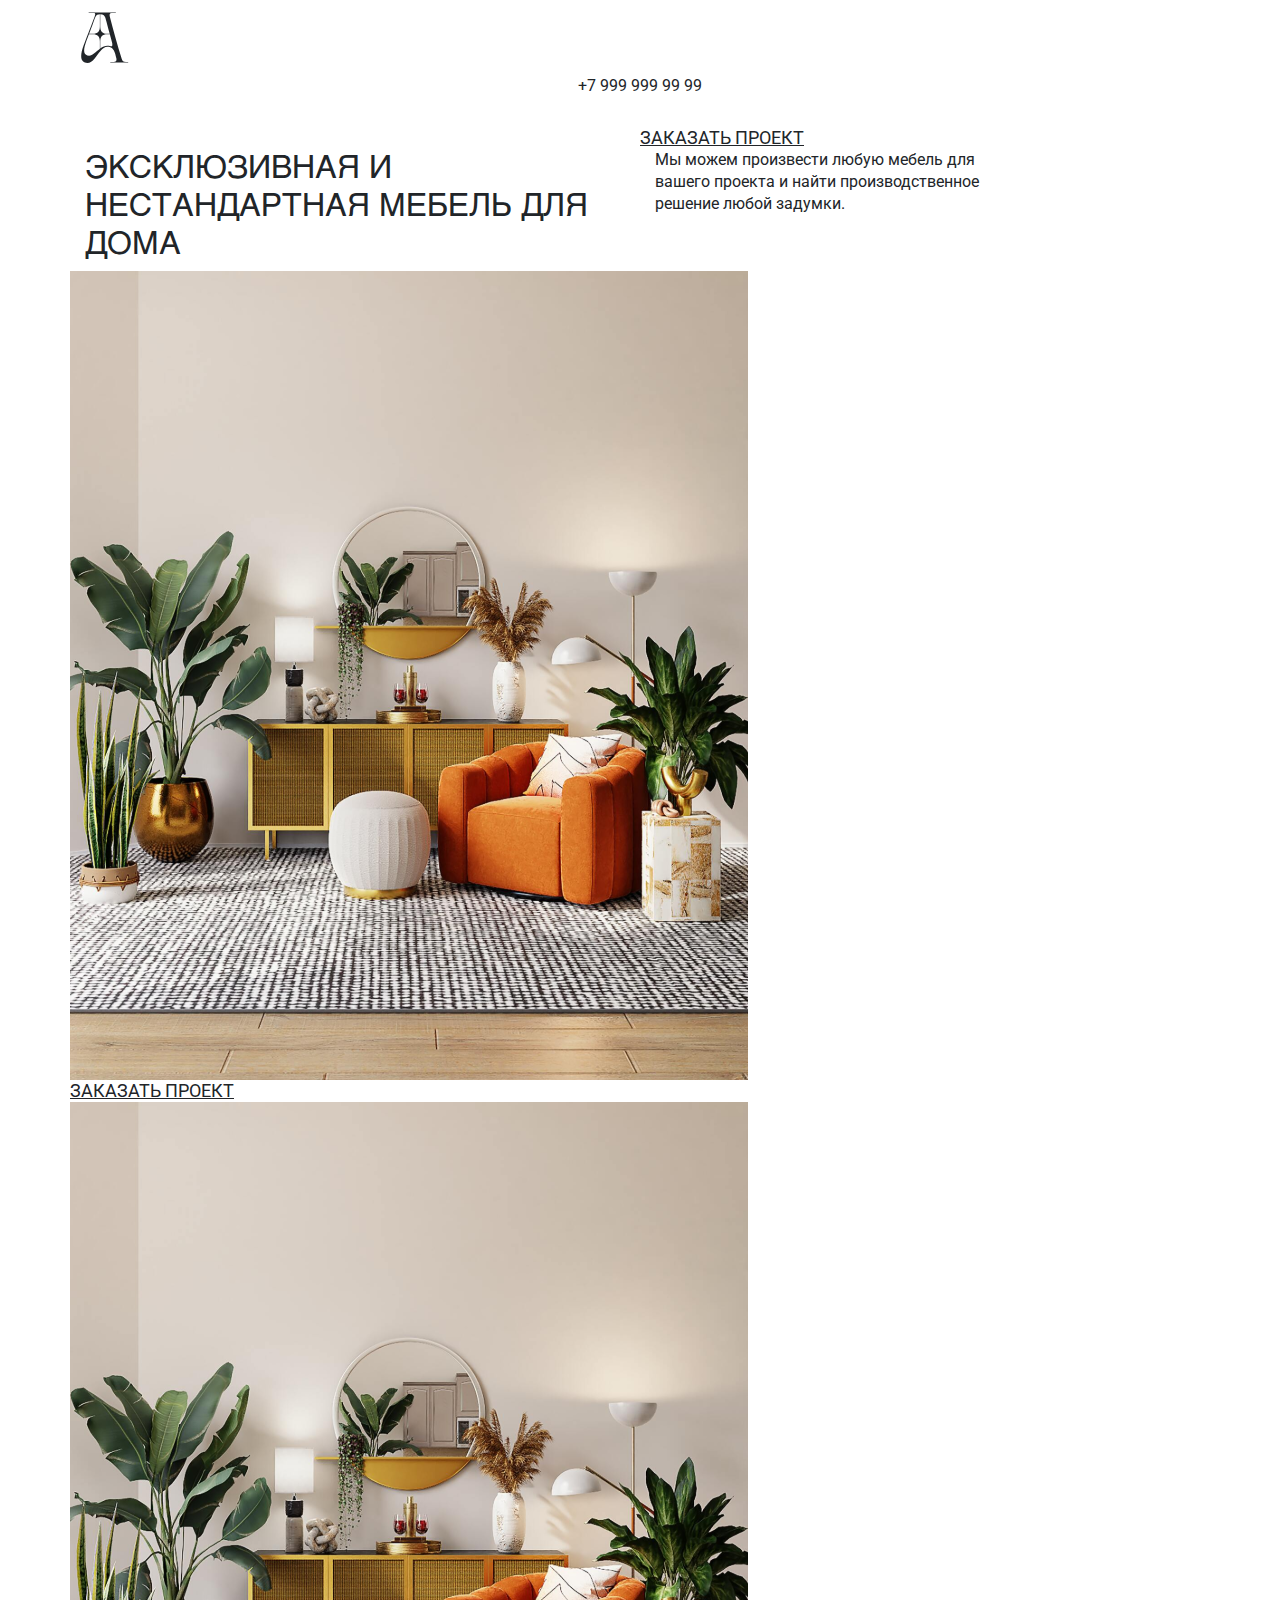
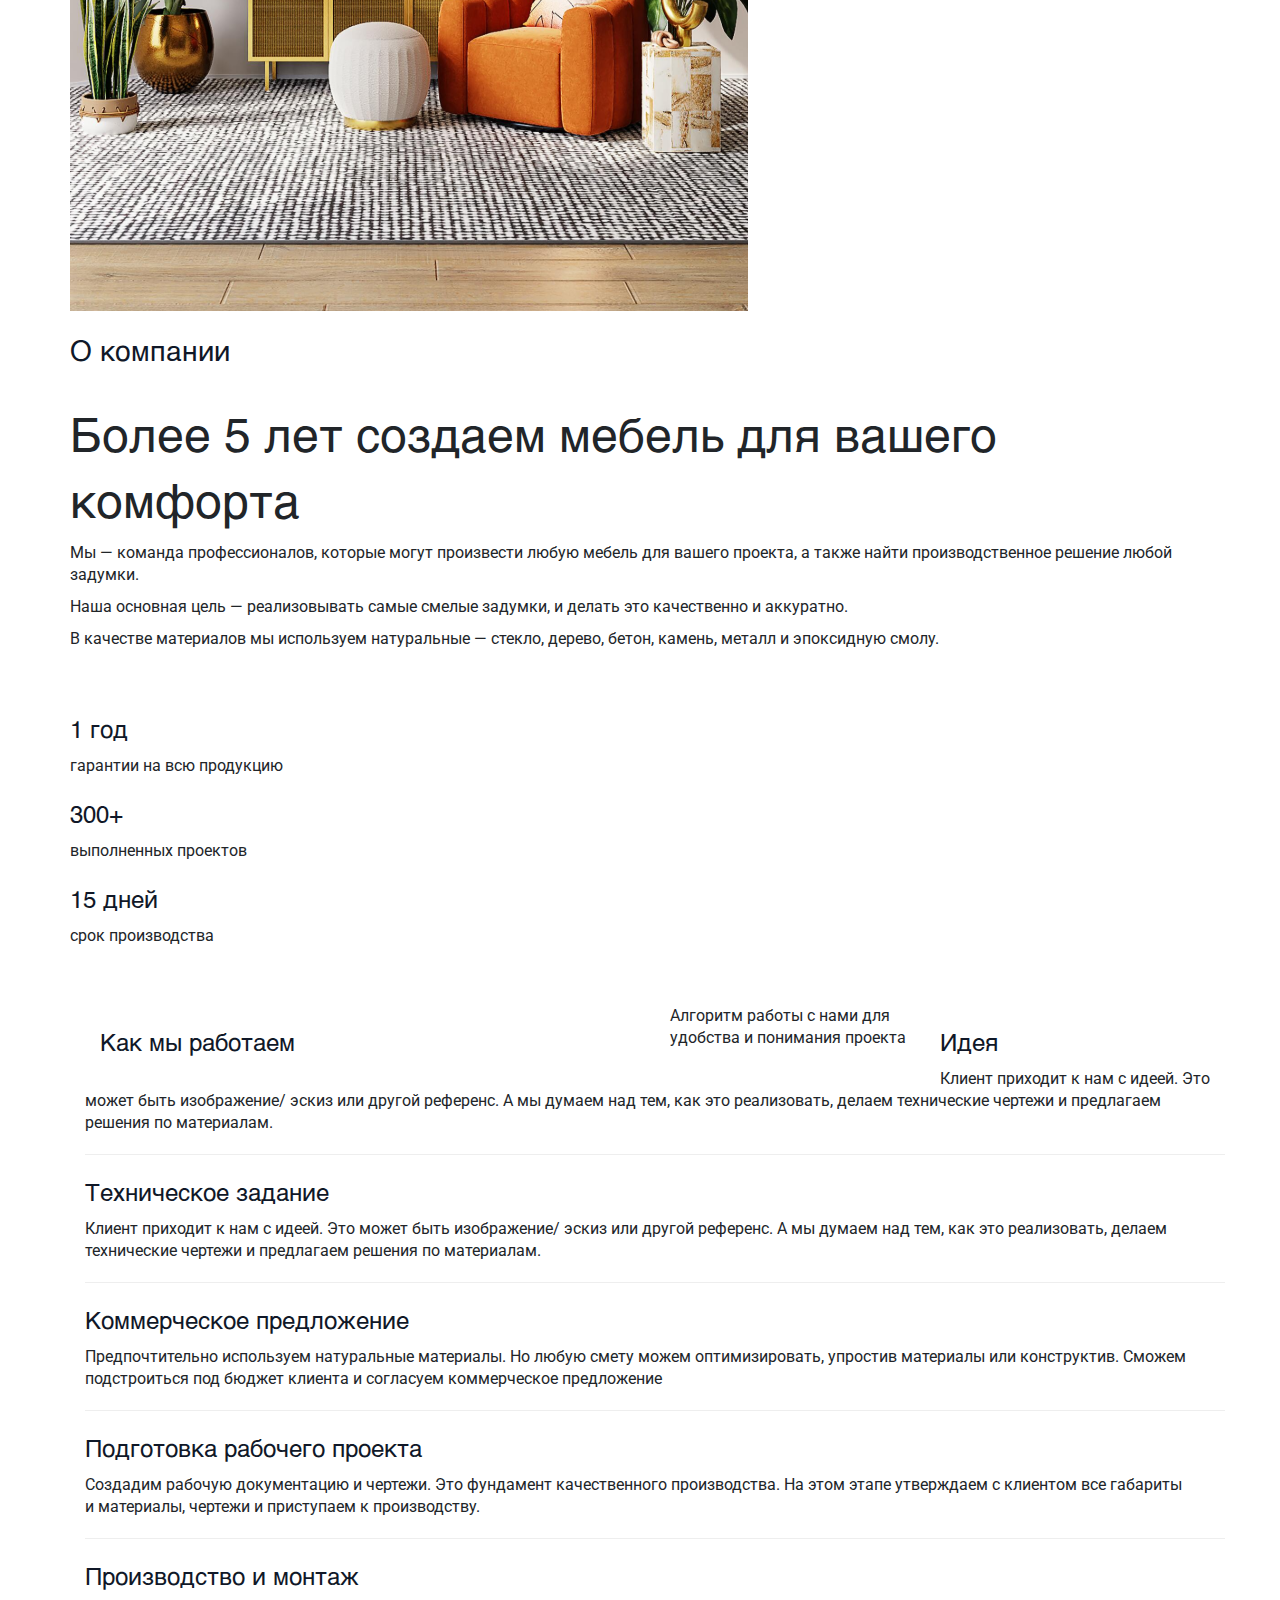
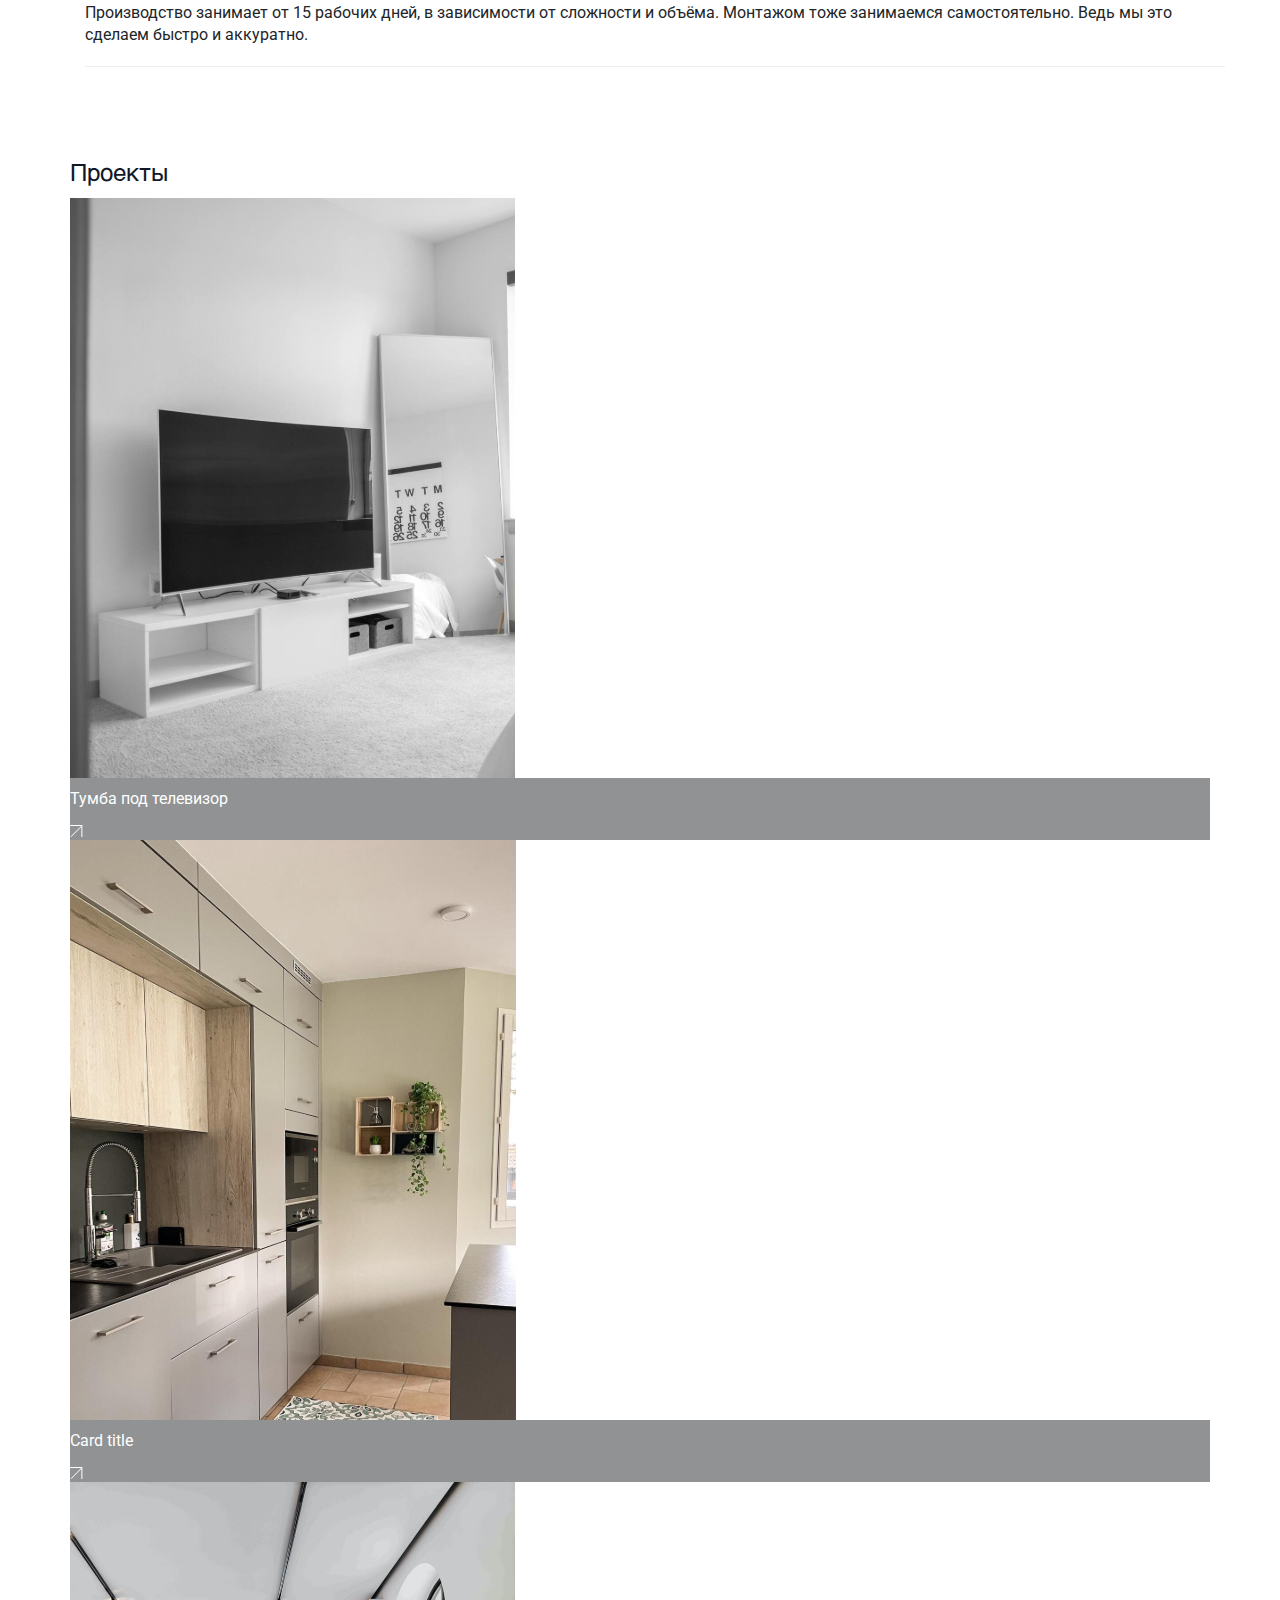
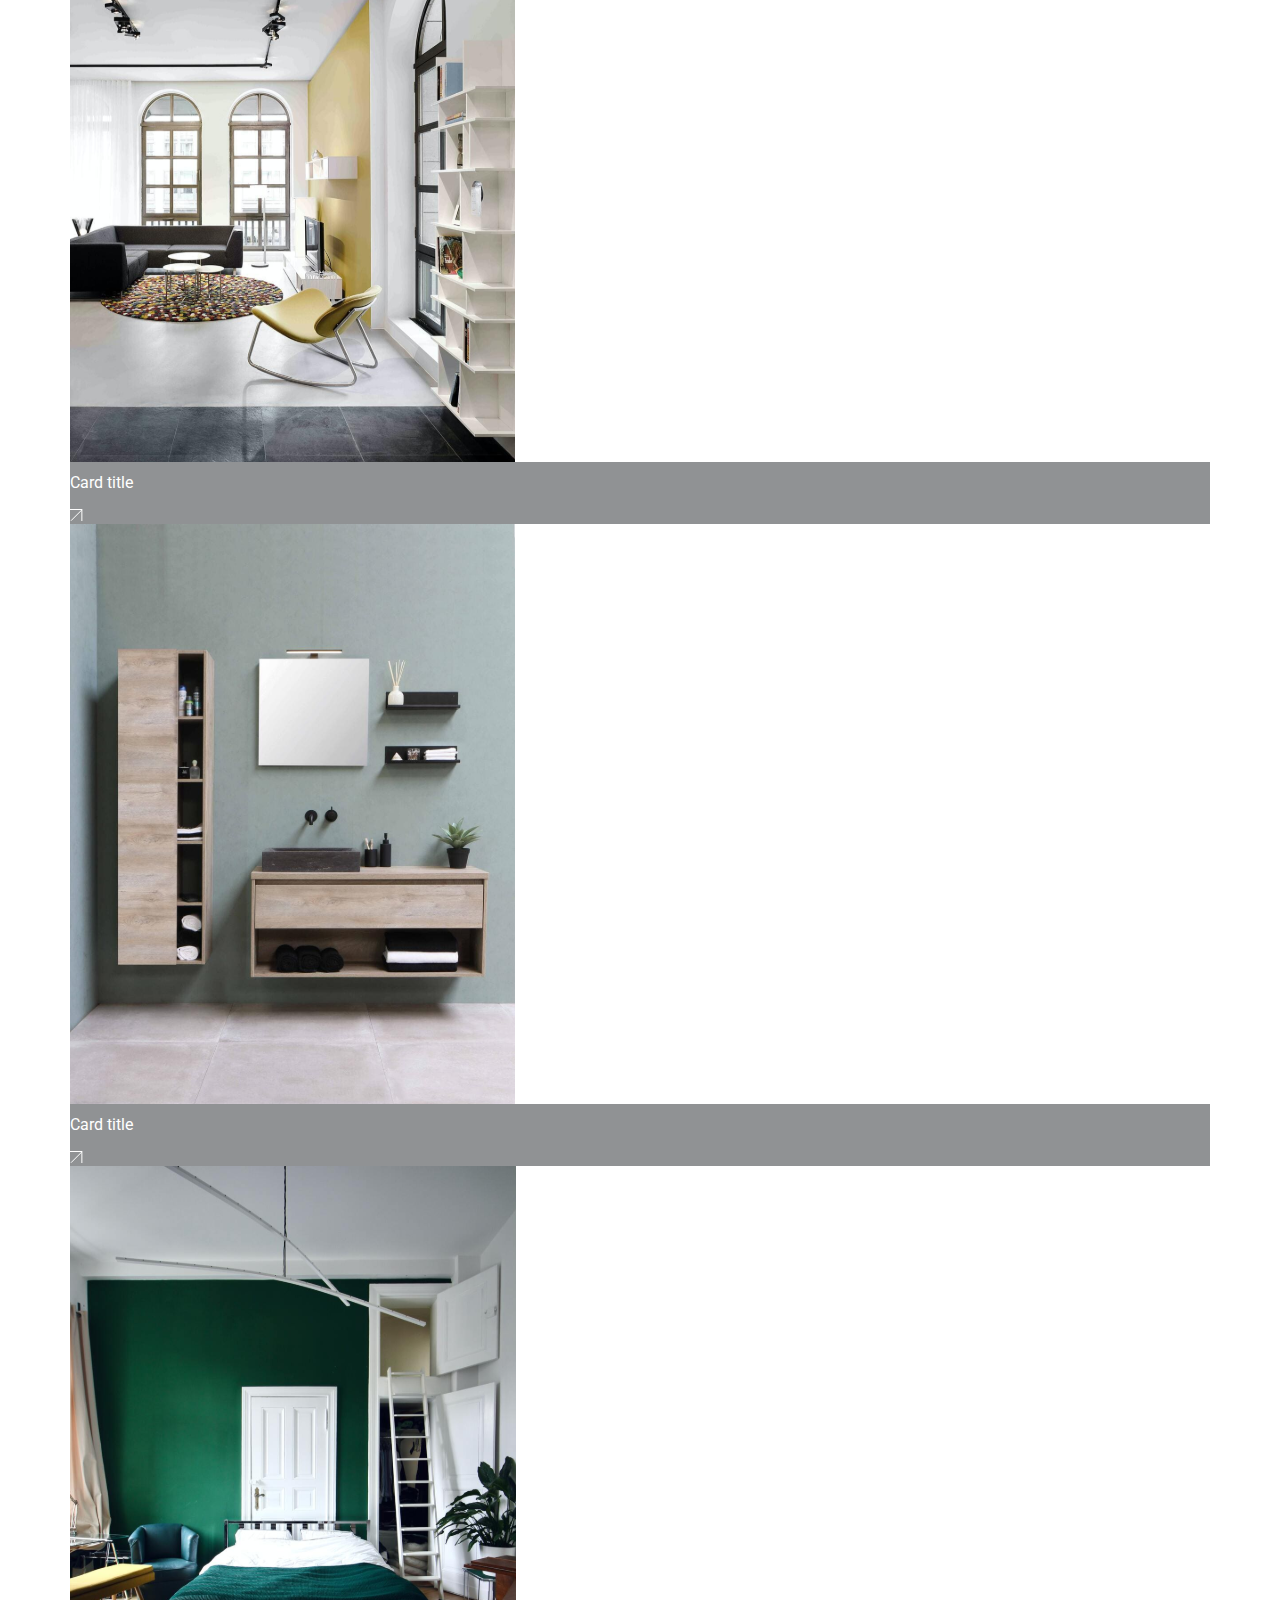
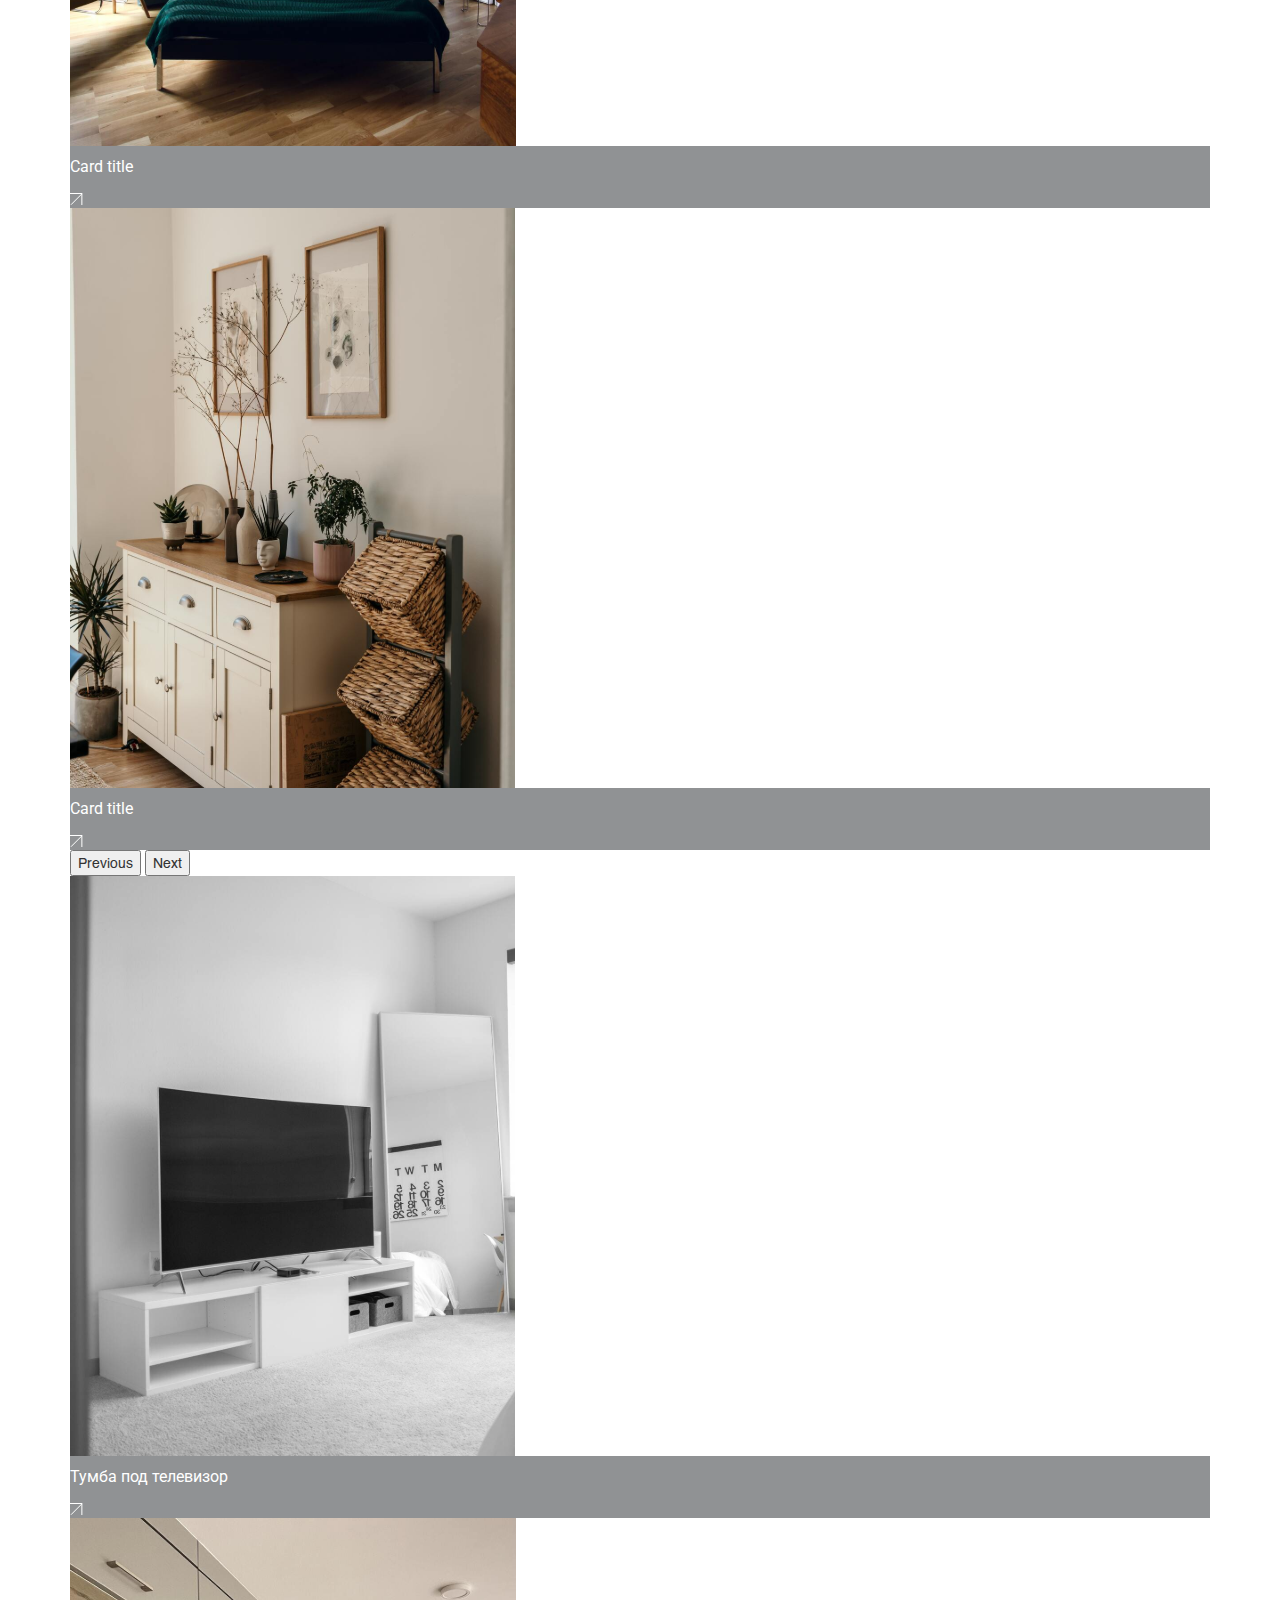
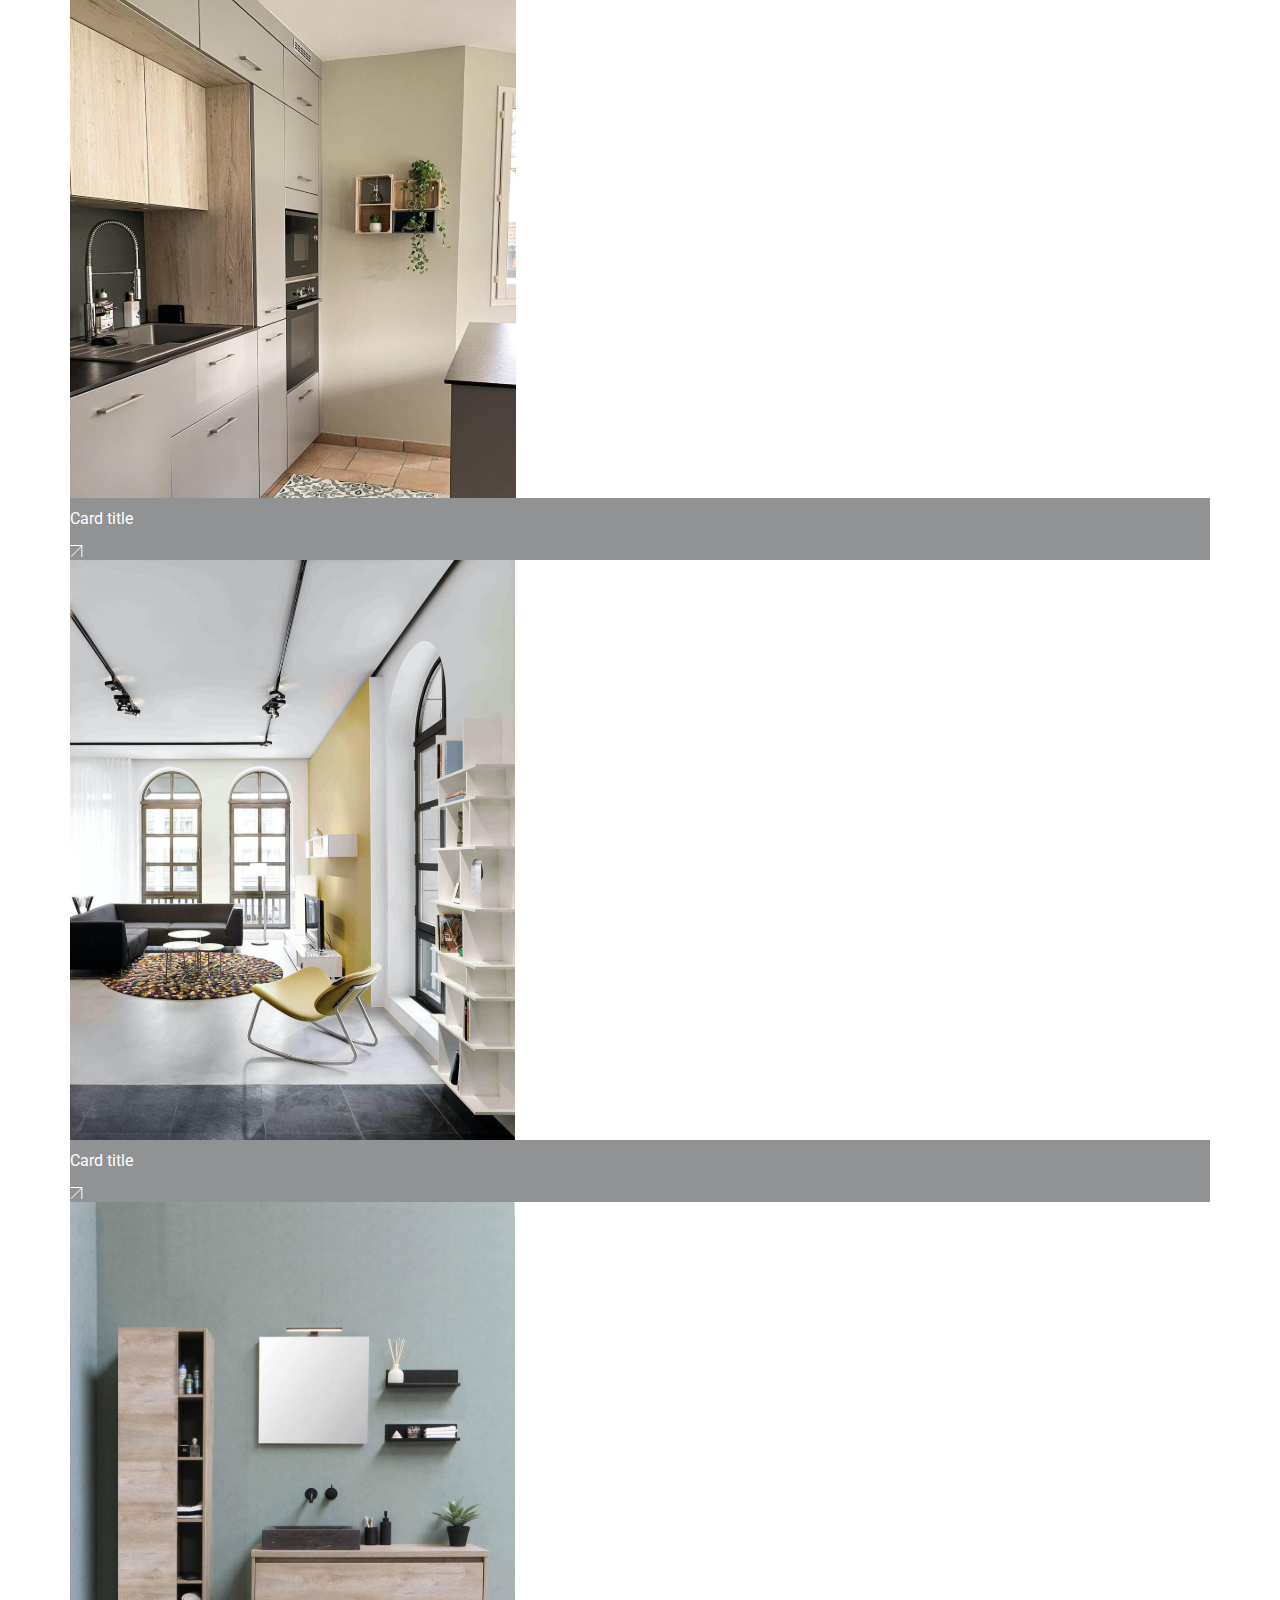
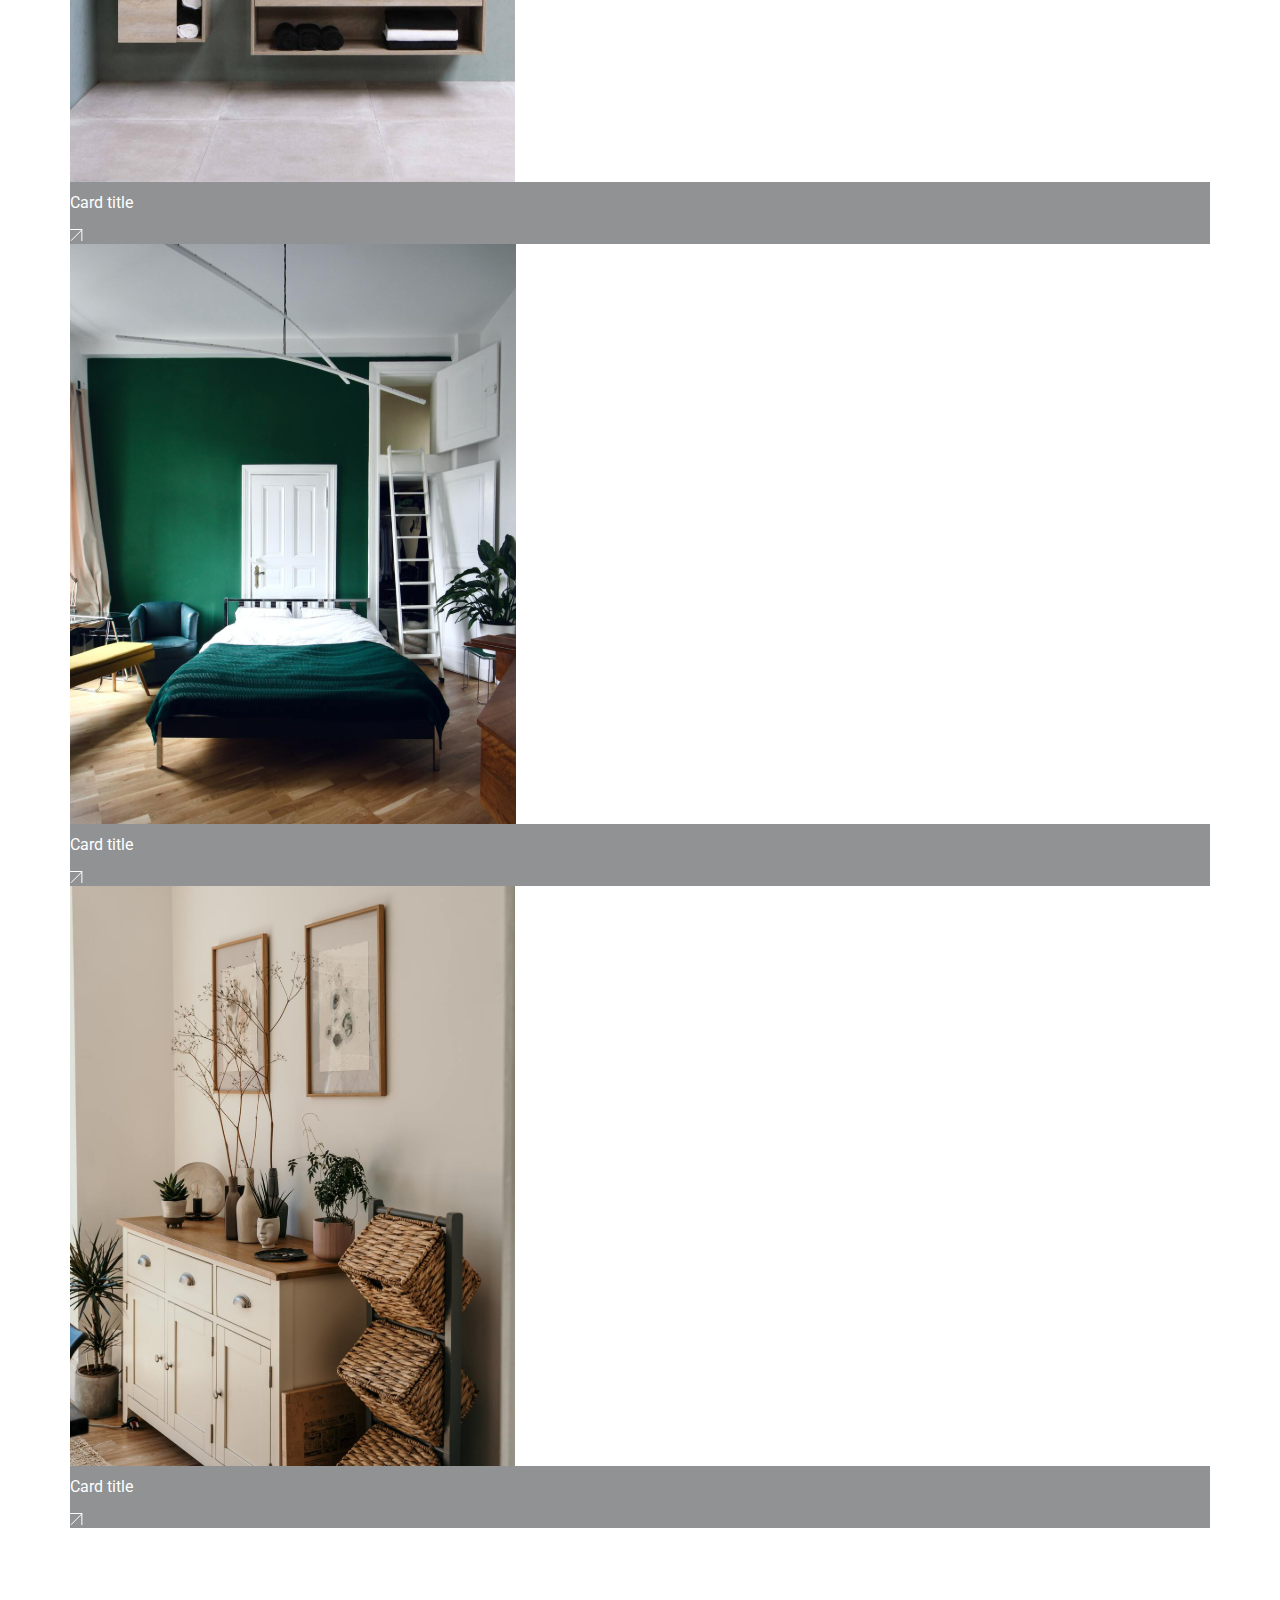
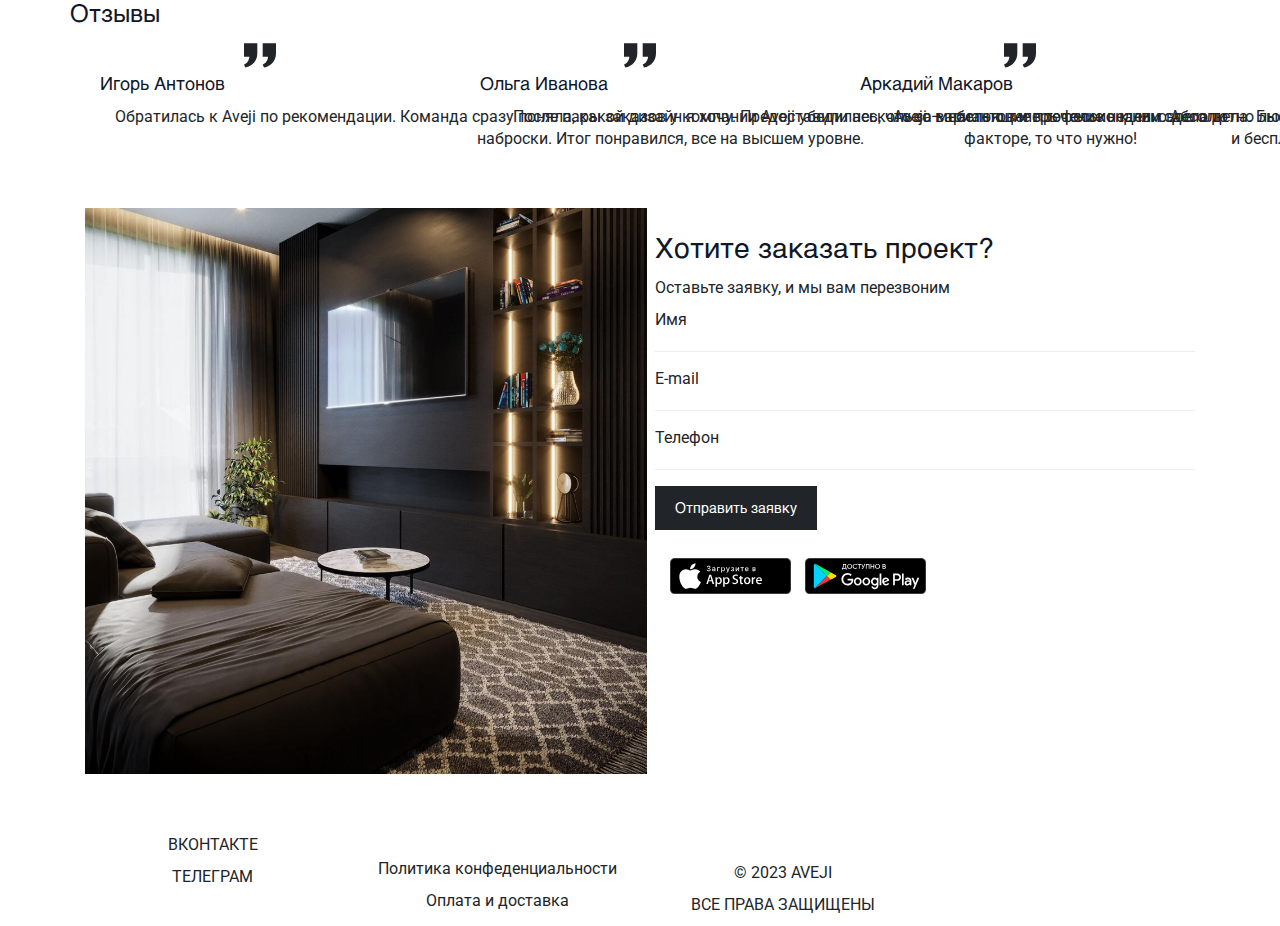
<file: index.html>
<!DOCTYPE html>
<html lang="ru">

<head>
    <meta charset="UTF-8">
    <meta name="viewport" content="width=device-width, initial-scale=1.0">
    <title>Aveji</title>
    <link href="https://cdn.jsdelivr.net/npm/bootstrap@5.0.1/dist/css/bootstrap.min.css" rel="stylesheet"
        integrity="sha384-+0n0xVW2eSR5OomGNYDnhzAbDsOXxcvSN1TPprVMTNDbiYZCxYbOOl7+AMvyTG2x" crossorigin="anonymous">
    <script src="https://cdnjs.cloudflare.com/ajax/libs/jquery/2.1.3/jquery.min.js"></script>
    <script src="https://cdnjs.cloudflare.com/ajax/libs/twitter-bootstrap/3.3.7/js/bootstrap.min.js"></script>
    <link rel="stylesheet" href="https://cdnjs.cloudflare.com/ajax/libs/twitter-bootstrap/3.3.7/css/bootstrap.min.css">

    <link rel="stylesheet" href="style.css">
</head>

<body>
    <header>
        <nav class="navbar navbar-static-top align-items-start" role="navigation">
            <div class="container">
                <div class="navbar-header d-flex w-100 m-0">
                    <img src="/images/logo.svg" alt="">
                    <button type="button" class="navbar-toggle collapsed col-9 text-end" data-toggle="collapse"
                        data-target="#bs-example-navbar-collapse-1">
                        <img src="/images/burger.svg" alt="">
                    </button>

                    <div class="collapse col-9 d-sm-none d-md-flex justify-content-end">
                        <ul class="nav navbar-nav">
                            <li>
                                <p>О нас</p>
                            </li>
                            <li>
                                <p>Проекты</p>
                            </li>
                            <li>
                                <p>Материалы</p>
                            </li>
                            <li>
                                <p>Отзывы</p>
                            </li>
                        </ul>
                    </div>
                </div>

                <!-- Collect the nav links, forms, and other content for toggling -->
                <div class="collapse d-sm-block d-md-none pt-1 p-5" id="bs-example-navbar-collapse-1">
                    <ul class="nav navbar-nav">
                        <li>
                            <p>О нас</p>
                        </li>
                        <li>
                            <p>Проекты</p>
                        </li>
                        <li>
                            <p>Материалы</p>
                        </li>
                        <li>
                            <p>Отзывы</p>
                        </li>
                        <li>
                            <p>+7 999 999 99 99</p>
                        </li>
                    </ul>
                </div>

            </div>
            <div class="col-2">
                <p class="text-center d-none d-md-flex">+7 999 999 99 99</p>
            </div>
        </nav>
    </header>
    <main>
        <div class="container">
            <div class="row d-flex" style="margin-top: 20px;">
                <h1 class="text-uppercase col-sm-12 col-md-6 mobile">Эксклюзивная и нестандартная мебель для дома</h1>
                <div class="col-6 p-5 ps-2 align-items-end justify-content-end d-none d-md-flex">
                    <a href="#">ЗАКАЗАТЬ ПРОЕКТ</a>
                </div>
                <p class="col-sm-11 col-md-4">Мы можем произвести любую мебель для вашего проекта и найти
                    производственное решение
                    любой задумки.</p>
                <div class="col-8 justify-content-end d-none d-md-flex"><img
                        src="/images/spacejoy-IH7wPsjwomc-unsplash.svg" alt=""></div>

            </div>
            <div class="p-5 ps-2 d-sm-block d-md-none">
                <a href="#">ЗАКАЗАТЬ ПРОЕКТ</a>
            </div>
            <img class="w-100 d-sm-block d-md-none" src="/images/spacejoy-IH7wPsjwomc-unsplash.svg" alt="">
        </div>

        <div class="container">
            <h2 class="mobile d-sm-block d-md-none">О компании</h2>
            <div class="row mt-md-5">
                <h2 class="col-6 d-none d-sm-block">Более 5 лет создаем мебель для вашего комфорта</h2>
                <div class="col p-0">
                    <p>Мы — команда профессионалов, которые могут произвести любую мебель для вашего проекта, а также
                        найти
                        производственное решение любой задумки.</p>
                    <p>Наша основная цель — реализовывать самые смелые задумки, и делать это качественно и аккуратно.
                    </p>
                    <p>В качестве материалов мы используем натуральные — стекло, дерево, бетон, камень, металл
                        и эпоксидную
                        смолу.</p>
                </div>
            </div>
        </div>

        <div class="container" style="margin-top: 32px;">
            <div class="row align-items-around g-0">
                <div class="col d-none d-md-flex"></div>
                <div class="col">
                    <h3 class="mobile">1 год</h3>
                    <p>гарантии на всю продукцию</p>
                    <h3 class="mobile">300+</h3>
                    <p>выполненных проектов</p>
                    <h3 class="mobile">15 дней</h3>
                    <p>срок производства</p>
                </div>
            </div>
        </div>

        <div class="container" style="margin-top: 48px;">
            <div class="container p-0">
                <div class="row align-items-center g-0">
                    <div class="col-md-6 col-sm-12 p-0">
                        <h3 class="mobile">Как мы работаем</h3>
                    </div>
                    <div class="col-md-3 col-sm-12 p-0">
                        <p style="margin-bottom: 20px;">Алгоритм работы с нами для удобства и понимания проекта</p>
                    </div>
                    <div class="row p-0">
                        <div class="col p-0 d-none d-md-flex"></div>
                        <div class="col p-0">
                            <h3 class="mobile">Идея</h3>
                            <p>Клиент приходит к нам с идеей. Это может быть изображение/ эскиз или другой референс.
                                А мы думаем
                                над тем, как это реализовать, делаем технические чертежи и предлагаем решения
                                по материалам.
                            </p>
                            <hr class="w-100">
                            <h3 class="mobile">Техническое задание</h3>
                            <p>Клиент приходит к нам с идеей. Это может быть изображение/ эскиз или другой референс.
                                А мы думаем
                                над тем, как это реализовать, делаем технические чертежи и предлагаем решения
                                по материалам.
                            </p>
                            <hr class="w-100">
                            <h3 class="mobile">Коммерческое предложение</h3>
                            <p>Предпочтительно используем натуральные материалы. Но любую смету можем оптимизировать,
                                упростив
                                материалы или конструктив. Сможем подстроиться под бюджет клиента и согласуем
                                коммерческое
                                предложение</p>
                            <hr class="w-100">
                            <h3 class="mobile">Подготовка рабочего проекта</h3>
                            <p>Создадим рабочую документацию и чертежи. Это фундамент качественного производства.
                                На этом
                                этапе
                                утверждаем с клиентом все габариты и материалы, чертежи и приступаем к производству.</p>
                            <hr class="w-100">
                            <h3 class="mobile">Производство и монтаж</h3>
                            <p>Производство занимает от 15 рабочих дней, в зависимости от сложности и объёма. Монтажом
                                тоже
                                занимаемся самостоятельно. Ведь мы это сделаем быстро и аккуратно.</p>
                            <hr class="w-100">
                        </div>
                    </div>
                </div>
            </div>
        </div>

        <div class="container" style="margin-top: 48px;">
            <h3 class="mobile">Проекты</h3>
            <div id="carouselExampleControls" class="carousel slide d-sm-block d-md-none" data-bs-ride="carousel">
                <div class="carousel-inner">
                    <div class="carousel-item active">
                        <div class="card text-white">
                            <img src="/images/project 1.svg" class="card-img" alt="...">
                            <div class="card-img-overlay align-items-end d-flex p-0">
                                <div class="row row-cols-2 align-items-center m-0 w-100 card-black">
                                    <h5 class="col-10 card-title m-0 p-3">Тумба под телевизор</h5>
                                    <img class="col-1 text-end" src="/images/arrow.svg" alt="">
                                </div>
                            </div>
                        </div>
                    </div>
                    <div class="carousel-item">
                        <div class="card text-white">
                            <img src="/images/project 2.svg" class="card-img" alt="...">
                            <div class="card-img-overlay align-items-end d-flex p-0">
                                <div class="row row-cols-2 align-items-center m-0 w-100 card-black">
                                    <h5 class="col-10 card-title m-0 p-3">Card title</h5>
                                    <img class="col-1 text-end" src="/images/arrow.svg" alt="">
                                </div>
                            </div>
                        </div>
                    </div>
                    <div class="carousel-item">
                        <div class="card text-white">
                            <img src="/images/project 3.svg" class="card-img" alt="...">
                            <div class="card-img-overlay align-items-end d-flex p-0">
                                <div class="row row-cols-2 align-items-center m-0 w-100 card-black">
                                    <h5 class="col-10 card-title m-0 p-3">Card title</h5>
                                    <img class="col-1 text-end" src="/images/arrow.svg" alt="">
                                </div>
                            </div>
                        </div>
                    </div>
                    <div class="carousel-item">
                        <div class="card text-white">
                            <img src="/images/project 4.svg" class="card-img" alt="...">
                            <div class="card-img-overlay align-items-end d-flex p-0">
                                <div class="row row-cols-2 align-items-center m-0 w-100 card-black">
                                    <h5 class="col-10 card-title m-0 p-3">Card title</h5>
                                    <img class="col-1 text-end" src="/images/arrow.svg" alt="">
                                </div>
                            </div>
                        </div>
                    </div>
                    <div class="carousel-item">
                        <div class="card text-white">
                            <img src="/images/project 5.svg" class="card-img" alt="...">
                            <div class="card-img-overlay align-items-end d-flex p-0">
                                <div class="row row-cols-2 align-items-center m-0 w-100 card-black">
                                    <h5 class="col-10 card-title m-0 p-3">Card title</h5>
                                    <img class="col-1 text-end" src="/images/arrow.svg" alt="">
                                </div>
                            </div>
                        </div>
                    </div>
                    <div class="carousel-item">
                        <div class="card text-white">
                            <img src="/images/project 6.svg" class="card-img" alt="...">
                            <div class="card-img-overlay align-items-end d-flex p-0">
                                <div class="row row-cols-2 align-items-center m-0 w-100 card-black">
                                    <h5 class="col-10 card-title m-0 p-3">Card title</h5>
                                    <img class="col-1 text-end" src="/images/arrow.svg" alt="">
                                </div>
                            </div>
                        </div>
                    </div>
                </div>
                <button class="carousel-control-prev" type="button" data-bs-target="#carouselExampleControls"
                    data-bs-slide="prev">
                    <span class="carousel-control-prev-icon" aria-hidden="true"></span>
                    <span class="visually-hidden">Previous</span>
                </button>
                <button class="carousel-control-next" type="button" data-bs-target="#carouselExampleControls"
                    data-bs-slide="next">
                    <span class="carousel-control-next-icon" aria-hidden="true"></span>
                    <span class="visually-hidden">Next</span>
                </button>
            </div>

            <div class="row row-cols-3 g-4 d-none d-md-flex">
                <div class="col-4">
                    <div class="card text-white">
                        <img src="/images/project 1.svg" class="card-img" alt="...">
                        <div class="card-img-overlay align-items-end d-flex p-0">
                            <div class="row row-cols-2 align-items-center m-0 w-100 card-black">
                                <h5 class="col-10 card-title m-0 p-3">Тумба под телевизор</h5>
                                <img class="col-1 text-end" src="/images/arrow.svg" alt="">
                            </div>
                        </div>
                    </div>
                </div>
                <div class="col-4">
                    <div class="card text-white">
                        <img src="/images/project 2.svg" class="card-img" alt="...">
                        <div class="card-img-overlay align-items-end d-flex p-0">
                            <div class="row row-cols-2 align-items-center m-0 w-100 card-black">
                                <h5 class="col-10 card-title m-0 p-3">Card title</h5>
                                <img class="col-1 text-end" src="/images/arrow.svg" alt="">
                            </div>
                        </div>
                    </div>
                </div>
                <div class="col-4">
                    <div class="card text-white">
                        <img src="/images/project 3.svg" class="card-img" alt="...">
                        <div class="card-img-overlay align-items-end d-flex p-0">
                            <div class="row row-cols-2 align-items-center m-0 w-100 card-black">
                                <h5 class="col-10 card-title m-0 p-3">Card title</h5>
                                <img class="col-1 text-end" src="/images/arrow.svg" alt="">
                            </div>
                        </div>
                    </div>
                </div>
                <div class="col-4">
                    <div class="card text-white">
                        <img src="/images/project 4.svg" class="card-img" alt="...">
                        <div class="card-img-overlay align-items-end d-flex p-0">
                            <div class="row row-cols-2 align-items-center m-0 w-100 card-black">
                                <h5 class="col-10 card-title m-0 p-3">Card title</h5>
                                <img class="col-1 text-end" src="/images/arrow.svg" alt="">
                            </div>
                        </div>
                    </div>
                </div>
                <div class="col-4">
                    <div class="card text-white">
                        <img src="/images/project 5.svg" class="card-img" alt="...">
                        <div class="card-img-overlay align-items-end d-flex p-0">
                            <div class="row row-cols-2 align-items-center m-0 w-100 card-black">
                                <h5 class="col-10 card-title m-0 p-3">Card title</h5>
                                <img class="col-1 text-end" src="/images/arrow.svg" alt="">
                            </div>
                        </div>
                    </div>
                </div>
                <div class="col-4">
                    <div class="card text-white">
                        <img src="/images/project 6.svg" class="card-img" alt="...">
                        <div class="card-img-overlay align-items-end d-flex p-0">
                            <div class="row row-cols-2 align-items-center m-0 w-100 card-black">
                                <h5 class="col-10 card-title m-0 p-3">Card title</h5>
                                <img class="col-1 text-end" src="/images/arrow.svg" alt="">
                            </div>
                        </div>
                    </div>
                </div>
            </div>
        </div>

        <div class="container" style="margin-top: 48px;">
            <h3 class="mobile">Отзывы</h3>
            <div class="row p-0">
                <div class="col-md-4 col-sm-12 mt-3">
                    <div class="border text-center align-items-center h-100">
                        <img src="/images/icon.svg" alt="" class="pt-5">
                        <div class="container p-5 w-100">
                            <p class="large text-center">Игорь Антонов</p>
                            <p class="text-center">Обратилась к Aveji по рекомендации. Команда сразу поняла, какой
                                дизайн
                                я хочу. Предоставили несколько вариантов и в течение недели сделали наброски. Итог
                                понравился,
                                все на высшем уровне.</p>
                        </div>
                        </img>
                    </div>
                </div>
                <div class="col-md-4 col-sm-12 mt-3">
                    <div class="border text-center align-items-center h-100">
                        <img src="/images/icon.svg" alt="" class="pt-5">
                        <div class="container p-5 w-100">
                            <p class="large text-center">Ольга Иванова</p>
                            <p class="text-center">После пары заказов у компании Aveji убедилась, что за мебелью теперь
                                только
                                к ним. Абсолютно любые решения, в любых размерах и форм-факторе, то что нужно!</p>
                        </div>
                        </img>
                    </div>
                </div>
                <div class="col-md-4 col-sm-12 mt-3">
                    <div class="border text-center align-items-center h-100">
                        <img src="/images/icon.svg" alt="" class="pt-5">
                        <div class="container p-5 w-100">
                            <p class="large text-center">Аркадий Макаров</p>
                            <p class="text-center">Aveji — настоящие профессионалы своего дела. Быстро поняли мою
                                задумку,
                                сделали дизайн, согласовали и изготовили мебель. А потом еще и бесплатно все собрали
                                на месте.
                                Большое спасибо!</p>
                        </div>
                        </img>
                    </div>
                </div>
            </div>
        </div>
        <div class="container p-0">
            <div class="row p-0" style="margin-top: 48px;">
                <div class="col-md-6 p-0 d-md-flex d-none">
                    <img src="/images/bilal-mansuri-yJ78NE83YH8-unsplash 1.svg" alt="">
                </div>
                <div class="col-md-6">
                    <h2 class="mobile text-center">Хотите заказать проект?</h2>
                    <p>Оставьте заявку, и мы вам перезвоним</p>

                    <div>
                        <p class="mt-0" style="margin-bottom: 12.5px;">Имя</p>
                        <hr class="mt-0" style="margin-bottom: 16px;">
                        <p class="mt-0" style="margin-bottom: 12.5px;">E-mail</p>
                        <hr class="mt-0" style="margin-bottom: 16px;">
                        <p class="mt-0" style="margin-bottom: 12.5px;">Телефон</p>
                        <hr class="mt-0" style="margin-bottom: 16px;">

                        <button class="submit">Отправить заявку</button>
                    </div>

                    <div style="margin-top: 28px;">
                        <div class="row">
                            <div class="col-md-3">
                                <img src="/images/App Store.svg" alt="">
                            </div>
                            <div class="col-md-3">
                                <img src="/images/Google Play.svg" alt="">
                            </div>
                        </div>
                    </div>
                </div>
            </div>
        </div>
    </main>
    <footer style="margin-top: 60px;">
        <div class="container mw-100">
            <div class="row justify-content-between align-items-center">
                <div class="col-md-3 col-sm-12">
                    <div class="row justify-content-around">
                        <div class="col-6">
                            <p class="text-uppercase text-center">Вконтакте</p>
                        </div>
                        <div class="col-6">
                            <p class="text-uppercase text-center">Телеграм</p>
                        </div>
                    </div>
                </div>
                <div class="col-md-3 col-sm-12">
                    <div style="margin-top: 24px">
                        <p class="text-center">Политика конфеденциальности</p>
                        <p class="text-center">Оплата и доставка</p>
                    </div>
                </div>
                <div class="col-md-3 col-sm-12">
                    <div style="margin-top: 28px">
                        <p class="text-center text-uppercase">© 2023 Aveji</p>
                        <p class="text-center text-uppercase">Все права защищены</p>
                    </div>
                </div>
            </div>
        </div>
    </footer>

    <script src="https://cdn.jsdelivr.net/npm/bootstrap@5.0.1/dist/js/bootstrap.bundle.min.js"
        integrity="sha384-gtEjrD/SeCtmISkJkNUaaKMoLD0//ElJ19smozuHV6z3Iehds+3Ulb9Bn9Plx0x4"
        crossorigin="anonymous"></script>
</body>

</html>
</file>
<file: style.css>
@font-face {
    font-family: "Helvetica";
    src: url(/fonts/Helvetica/helvetica_regular.otf);
}

@font-face {
    font-family: "Roboto";
    src: url(/fonts/Roboto/Roboto.ttf);
}

.row {
    margin-left: 0;
    margin-right: 0;
}

.navbar,
.navbar-inverse {
    border-radius: 0;
    border: none;
    margin-bottom: 0;
    min-height: 80px;
}

.nav li {
    display: inline;
    color: white;
}

.navbar-inverse .navbar-nav>li>a {
    color: #ffffff;
    font-family: Lato;
    font-size: 1.7em;
    font-weight: 300;
    padding: 30px 25px 33px 25px;
}

.navbar-inverse .navbar-nav li a:hover {
    background-color: #444444;
    transition: 0.7s all linear;
    height: 100%;
}

h1.mobile {
    font-family: Helvetica;
    font-size: 32px;
    font-weight: 400;
    line-height: 38px;
    letter-spacing: 0px;
    text-align: left;
    color: #212529;
}

h2.mobile {
    font-family: Helvetica;
    font-size: 28px;
    font-weight: 400;
    line-height: 39px;
    letter-spacing: 0px;
    text-align: left;
    color: #101828;
}

h3.mobile {
    font-family: Helvetica;
    font-size: 24px;
    font-weight: 400;
    line-height: 33px;
    letter-spacing: 0px;
    text-align: left;
    color: #101828;
}

h2 {
    font-family: Helvetica;
    font-size: 48px;
    font-weight: 400;
    line-height: 66px;
    letter-spacing: 0px;
    text-align: left;
    color: #212529;
}

hr {
    color: #000000;
}

p {
    font-family: Roboto;
    font-size: 16px;
    font-weight: 400;
    line-height: 22px;
    letter-spacing: 0px;
    text-align: left;
    color: #212529;
}

a {
    font-family: Roboto;
    font-size: 18px;
    font-weight: 400;
    line-height: 21px;
    letter-spacing: 0px;
    text-align: left;
    color: #212529;
    text-decoration-line: underline;
}

.card-title {
    font-family: Roboto;
    font-size: 16px;
    font-weight: 400;
    line-height: 22px;
    letter-spacing: 0px;
    text-align: left;
    color: #FFFFFF;
}

.card-black {
    justify-content: space-between;
    background-color: rgba(33, 37, 41, 0.5);
}

.large {
    font-family: Helvetica;
    font-size: 18px;
    font-weight: 400;
    line-height: 25px;
    letter-spacing: 0px;
    text-align: left;
    color: #101828;
}

.border {
    border-color: #000000;
}

.submit {
    padding: 12px 20px;
    background-color: #212529;
    color: #FFFFFF;
    border: 0;
}
</file>
